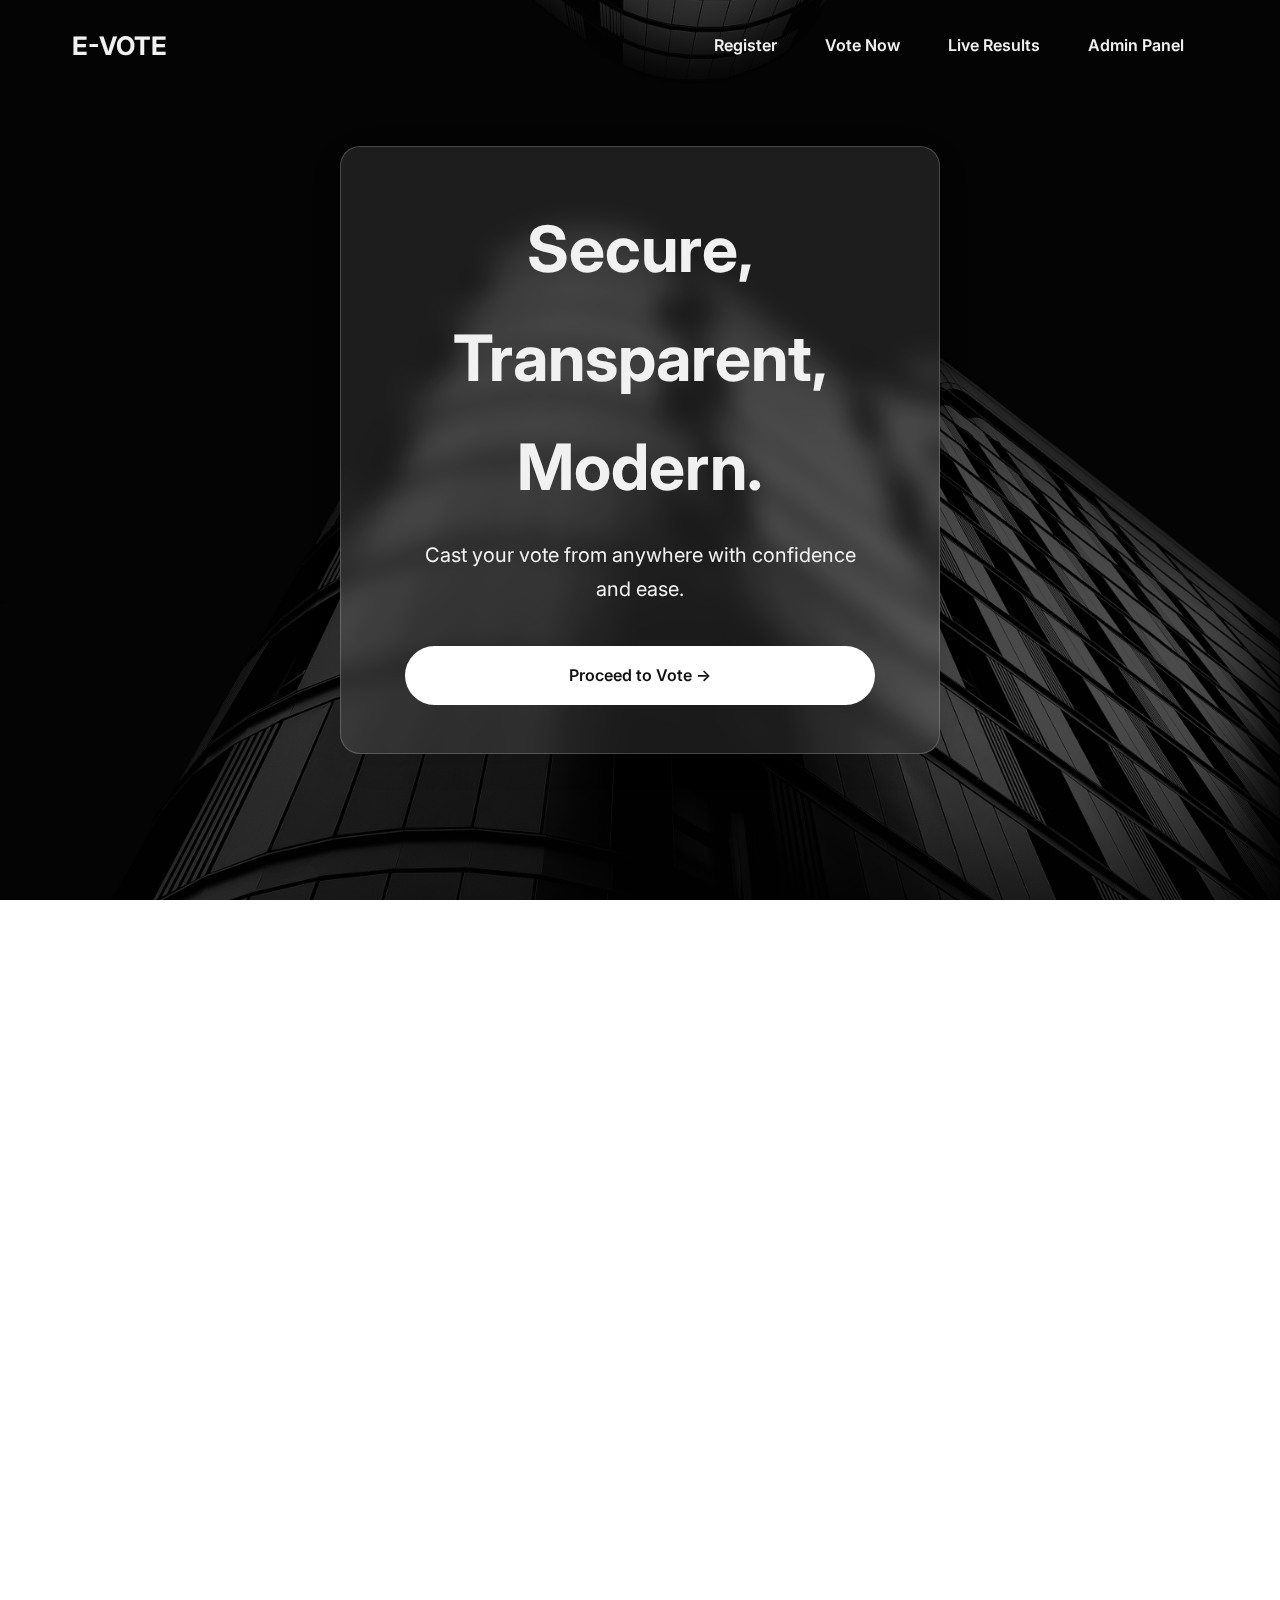
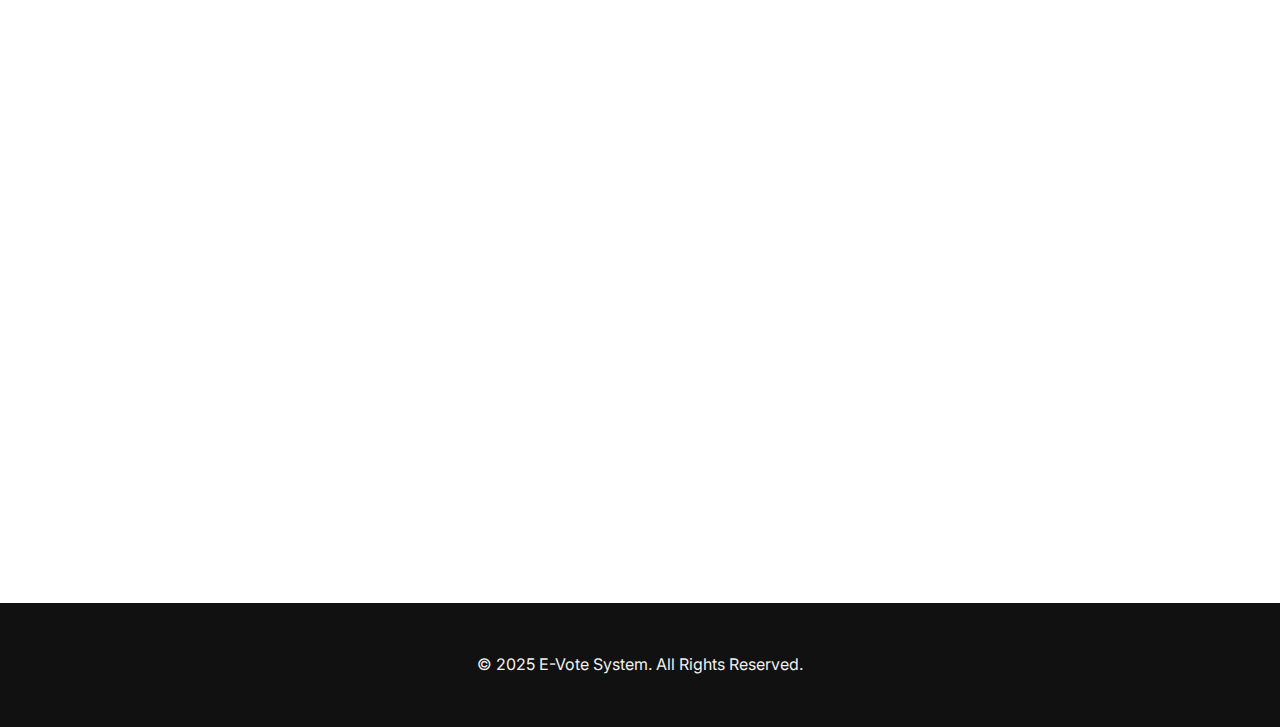
<file: frontend/index.html>
<!DOCTYPE html>
<html lang="en">
<head>
    <meta charset="UTF-8">
    <meta name="viewport" content="width=device-width, initial-scale=1.0">
    <title>E-Vote - Secure Online Voting</title>
    <link rel="stylesheet" href="style.css">
</head>
<body id="home-page">
    <header id="main-header">
        <nav class="container">
            <a href="index.html" class="logo">E-VOTE</a>
            <ul class="nav-links">
                <li><a href="register.html">Register</a></li>
                <li><a href="login.html">Vote Now</a></li>
                <li><a href="results.html">Live Results</a></li>
                <li><a href="admin.html">Admin Panel</a></li>
            </ul>
        </nav>
    </header>

    <main>
        <section class="hero-section">
           <div class="glass-wrapper reveal visible">
           <div class="hero-content">
               <h1>Secure, Transparent, Modern.</h1>
               <p>Cast your vote from anywhere with confidence and ease.</p>
               <a href="login.html" class="btn btn-primary">Proceed to Vote &rarr;</a>
        </div>
    </div>
        </section>
        <section class="hero-section" style="background-image: url('images/hero-bg.jpg');">
            <div class="hero-content">
                <h1 class="reveal">Secure, Transparent, Modern.</h1>
                <p class="reveal">Cast your vote from anywhere with confidence and ease.</p>
                <a href="login.html" class="btn btn-primary reveal">Proceed to Vote &rarr;</a>
            </div>
        </section>

        <section class="features-section container">
            <div class="feature-card reveal">
                <h3>Trustworthy Security</h3>
                <p>Your vote is encrypted and recorded with the highest standards of security.</p>
            </div>
            <div class="feature-card reveal">
                <h3>Live Results</h3>
                <p>Watch the results update in real-time with our transparent reporting dashboard.</p>
            </div>
            <div class="feature-card reveal">
                <h3>Accessible to All</h3>
                <p>A simple, intuitive interface ensures everyone can participate with ease.</p>
            </div>
        </section>
    </main>

    <footer>
        <div class="container">
            <p>&copy; 2025 E-Vote System. All Rights Reserved.</p>
        </div>
    </footer>

    <script src="app.js"></script>
</body>
</html>
</file>
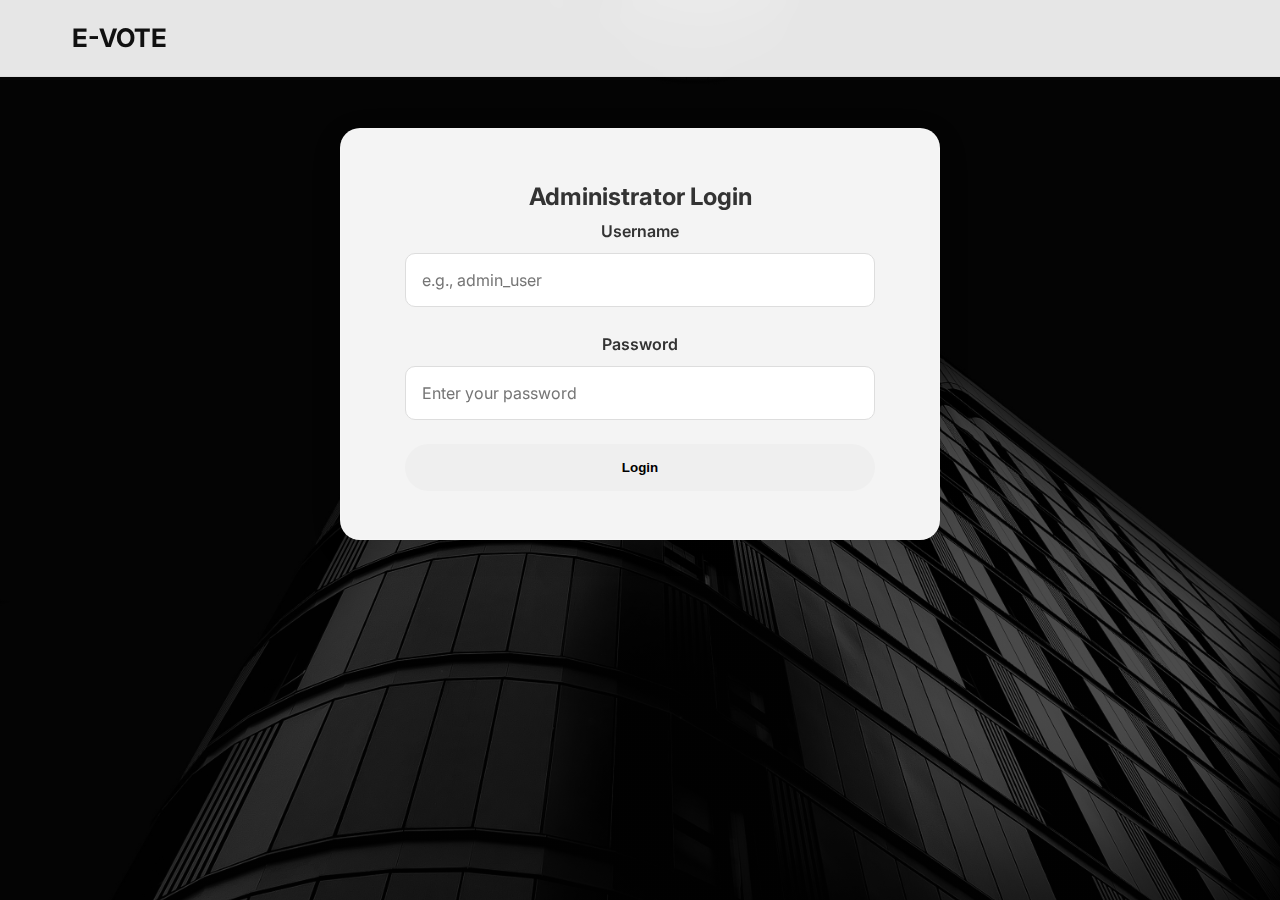
<file: frontend/admin.html>
<!DOCTYPE html>
<html lang="en">
<head>
    <meta charset="UTF-8">
    <meta name="viewport" content="width=device-width, initial-scale=1.0">
    <title>Admin Panel - E-Vote</title>
    <link rel="stylesheet" href="style.css">
</head>
<body id="admin-page">
    <header id="main-header" class="scrolled">
        <nav class="container">
            <a href="index.html" class="logo">E-VOTE</a>
        </nav>
    </header>

    <main class="container" style="padding-top: 8rem;">
        <div id="admin-login-view">
             <div class="glass-wrapper" style="color: var(--text-color); background: var(--secondary-color);">
                <h2>Administrator Login</h2>
                <form id="admin-login-form">
                    <div class="input-group">
                        <label for="username" style="color: var(--text-color);">Username</label>
                        <input type="text" id="username" placeholder="e.g., admin_user" required style="background: white; border-color: var(--border-color); color: var(--text-color);">
                    </div>
                    <div class="input-group">
                        <label for="password" style="color: var(--text-color);">Password</label>
                        <input type="password" id="password" placeholder="Enter your password" required style="background: white; border-color: var(--border-color); color: var(--text-color);">
                    </div>
                    <button type="submit" class="btn">Login</button>
                </form>
                 <div id="admin-login-message" class="message"></div>
            </div>
        </div>

        <div id="admin-dashboard-view" style="display: none;">
            <h2>Admin Dashboard</h2>
            
            <div class="admin-section">
                <h3>Add New Candidate</h3>
                <form id="add-candidate-form" class="admin-form">
                    <input type="text" id="candidate-name" placeholder="Candidate Name" required>
                    <input type="text" id="candidate-party" placeholder="Candidate Party" required>
                    <button type="submit" class="btn">Add Candidate</button>
                </form>
            </div>

            <div class="admin-section">
                <h3>Manage Candidates</h3>
                <div id="manage-candidate-list"></div>
            </div>

            <div class="admin-section">
                <h3>Election Controls</h3>
                <button id="reset-election-btn" class="btn btn-danger">Reset Election Data</button>
                <p class="warning">Warning: This will delete all votes and reset all vote counts.</p>
            </div>
        </div>
        <div id="admin-action-message" class="message"></div>
    </main>

    <script src="app.js"></script>
</body>
</html>
</file>
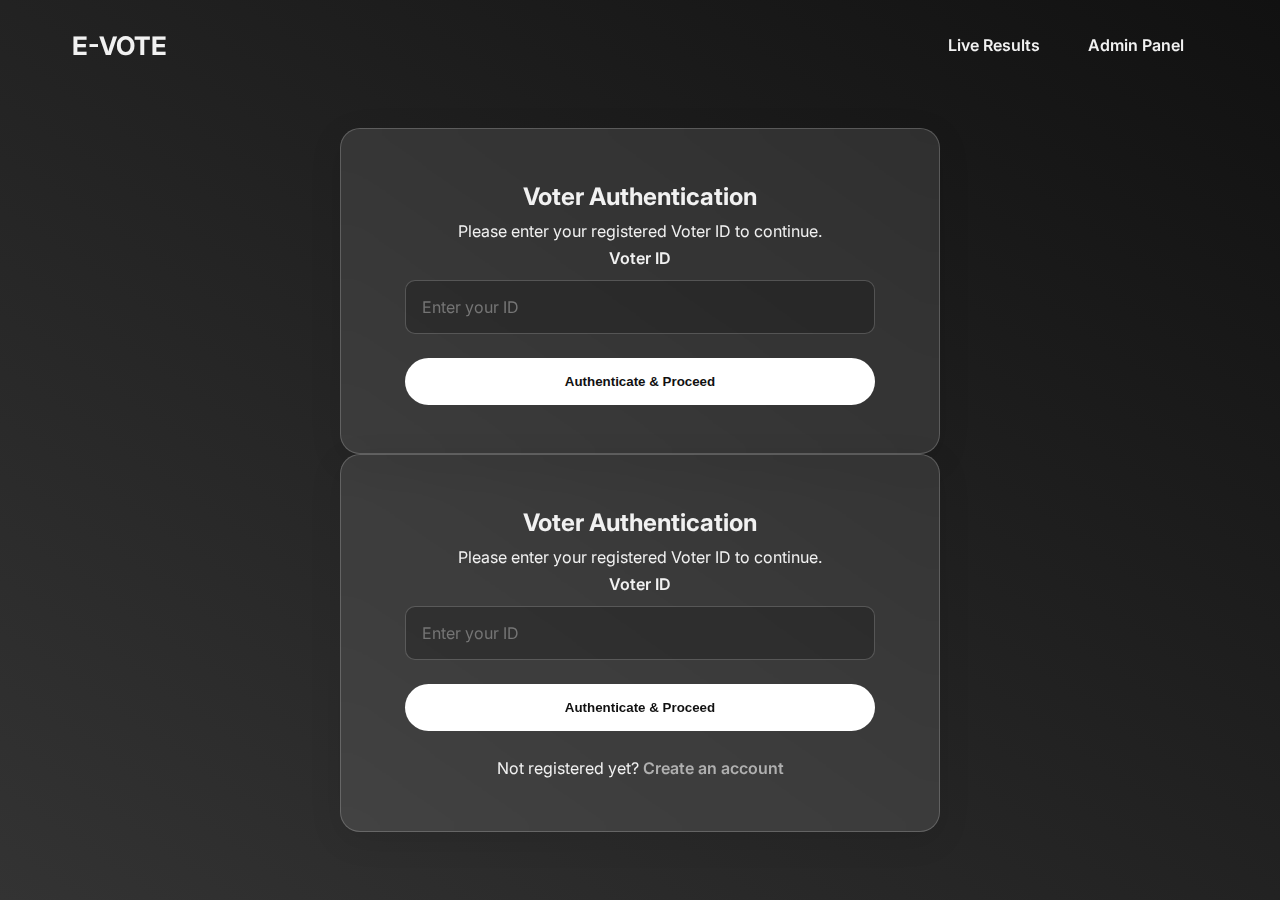
<file: frontend/login.html>
<!DOCTYPE html>
<html lang="en">
<head>
    <meta charset="UTF-8">
    <meta name="viewport" content="width=device-width, initial-scale=1.0">
    <title>Voter Authentication - E-Vote</title>
    <link rel="stylesheet" href="style.css">
</head>
<body id="login-page">
    <header id="main-header">
        <nav class="container">
            <a href="index.html" class="logo">E-VOTE</a>
            <ul class="nav-links">
                <li><a href="results.html">Live Results</a></li>
                <li><a href="admin.html">Admin Panel</a></li>
            </ul>
        </nav>
    </header>

    <main class="form-page-background">
        <div class="glass-wrapper reveal visible">
            <h2>Voter Authentication</h2>
            <p>Please enter your registered Voter ID to continue.</p>
            <form id="voter-login-form">
                <div class="input-group">
                    <label for="voterId">Voter ID</label>
                    <input type="text" id="voterId" name="voterId" placeholder="Enter your ID" required>
                </div>
                <button type="submit" class="btn btn-primary">Authenticate & Proceed</button>
            </form>
            <div id="login-message" class="message"></div>
        </div>
        <div class="glass-wrapper reveal visible">
    <h2>Voter Authentication</h2>
    <p>Please enter your registered Voter ID to continue.</p>
    <form id="voter-login-form">
        <div class="input-group">
            <label for="voterId">Voter ID</label>
            <input type="text" id="voterId" name="voterId" placeholder="Enter your ID" required>
        </div>
        <button type="submit" class="btn btn-primary">Authenticate & Proceed</button>
    </form>
    <div id="login-message" class="message"></div>
    
    <div class="form-footer-link">
        <p>Not registered yet? <a href="register.html">Create an account</a></p>
    </div>
    </div>
    </main>

    <script src="app.js"></script>
</body>
</html>
</file>
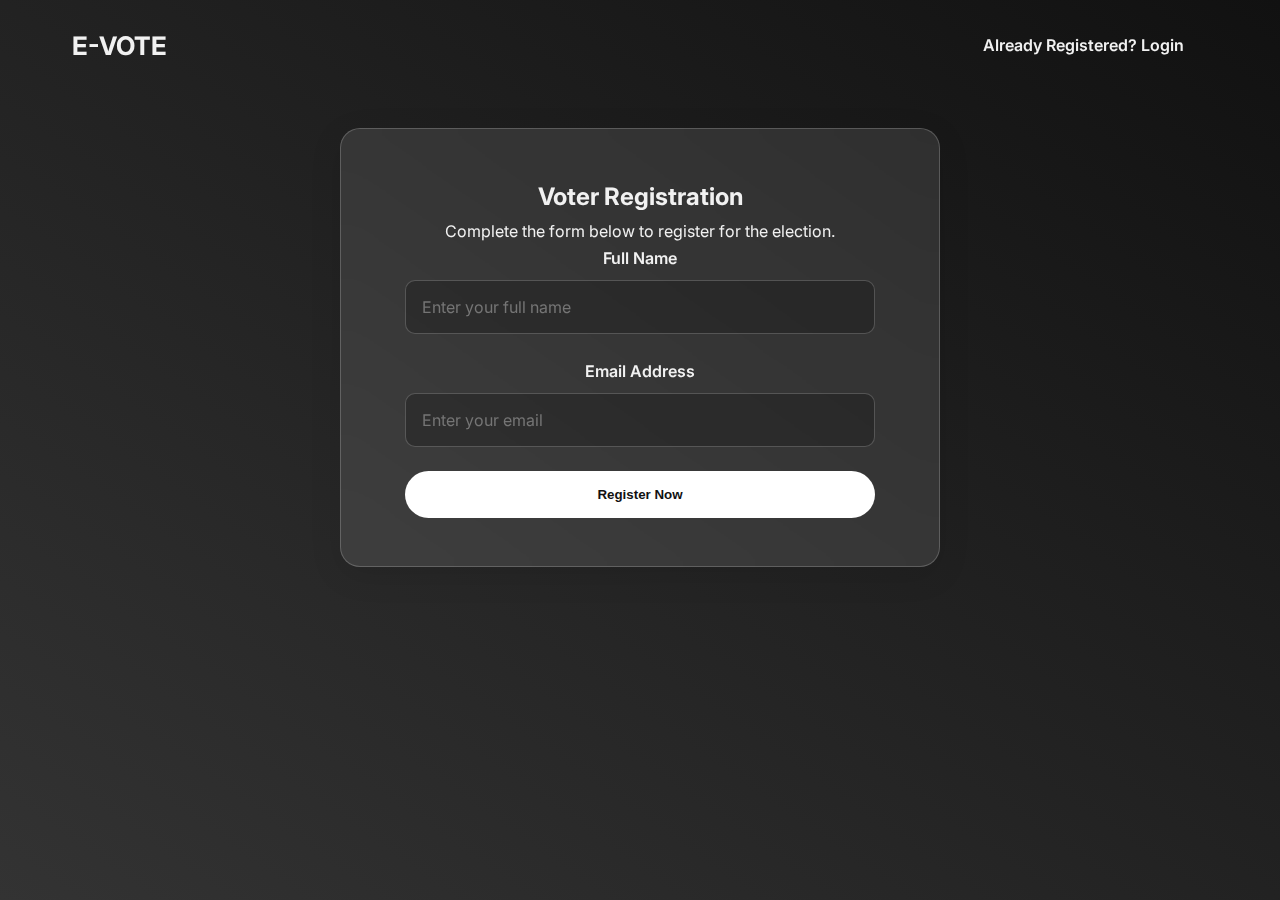
<file: frontend/register.html>
<!DOCTYPE html>
<html lang="en">
<head>
    <meta charset="UTF-8">
    <meta name="viewport" content="width=device-width, initial-scale=1.0">
    <title>Register to Vote - E-Vote</title>
    <link rel="stylesheet" href="style.css">
</head>
<body id="register-page">
    <header id="main-header">
        <nav class="container">
            <a href="index.html" class="logo">E-VOTE</a>
            <ul class="nav-links">
                <li><a href="login.html">Already Registered? Login</a></li>
            </ul>
        </nav>
    </header>

    <main class="form-page-background">
        <div class="glass-wrapper reveal visible">
            <h2>Voter Registration</h2>
            <p>Complete the form below to register for the election.</p>
            <form id="voter-registration-form">
                <div class="input-group">
                    <label for="voterName">Full Name</label>
                    <input type="text" id="voterName" name="voterName" placeholder="Enter your full name" required>
                </div>
                <div class="input-group">
                    <label for="voterEmail">Email Address</label>
                    <input type="email" id="voterEmail" name="voterEmail" placeholder="Enter your email" required>
                </div>
                <button type="submit" class="btn btn-primary">Register Now</button>
            </form>
            <div id="register-message" class="message"></div>
        </div>
    </main>

    <script src="app.js"></script>
</body>
</html>
</file>
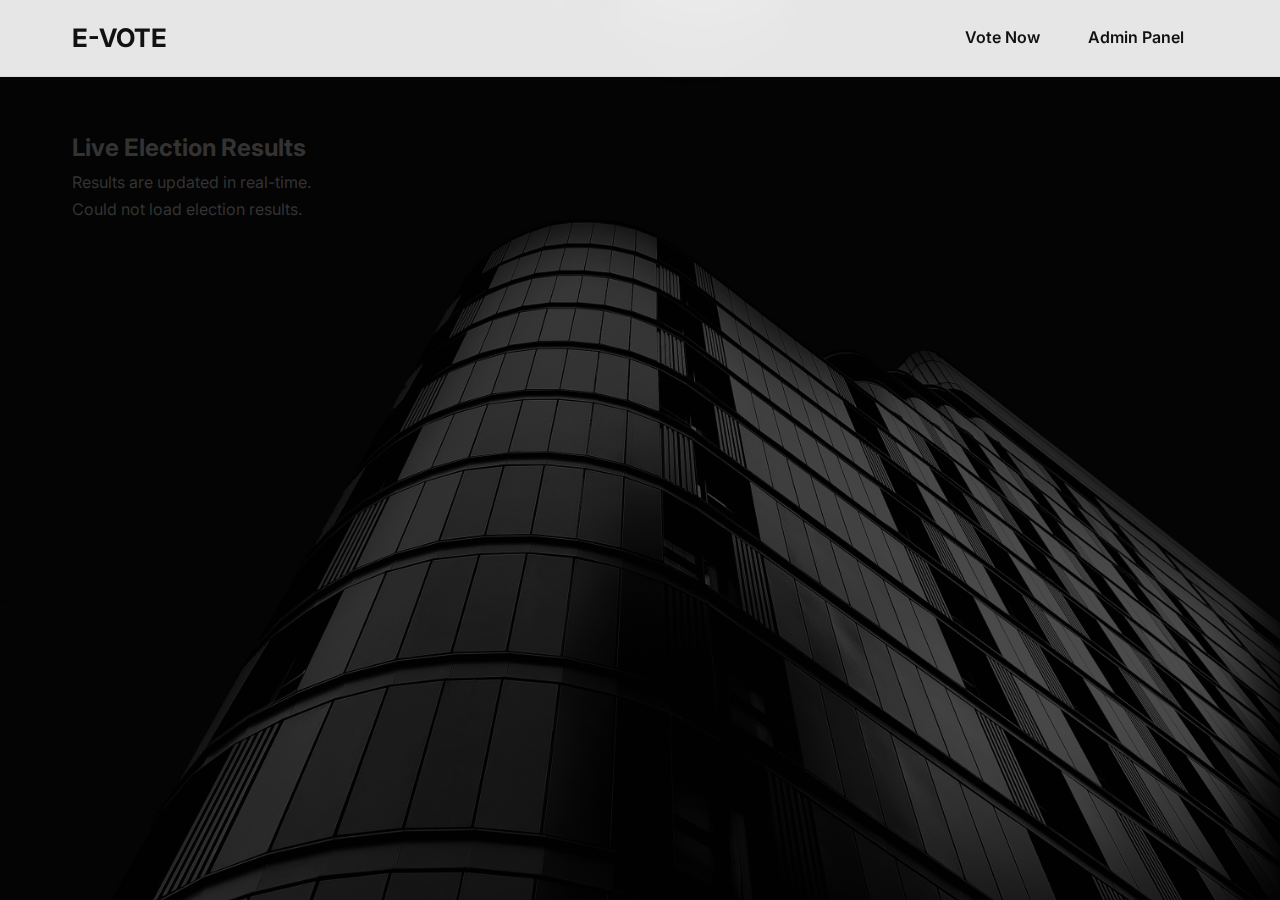
<file: frontend/results.html>
<!DOCTYPE html>
<html lang="en">
<head>
    <meta charset="UTF-8">
    <meta name="viewport" content="width=device-width, initial-scale=1.0">
    <title>Live Results - E-Vote</title>
    <link rel="stylesheet" href="style.css">
</head>
<body id="results-page">
    <header id="main-header" class="scrolled">
        <nav class="container">
            <a href="index.html" class="logo">E-VOTE</a>
            <ul class="nav-links">
                <li><a href="login.html">Vote Now</a></li>
                <li><a href="admin.html">Admin Panel</a></li>
            </ul>
        </nav>
    </header>

    <main class="container" style="padding-top: 8rem;">
        <div class="results-header reveal visible">
            <h2>Live Election Results</h2>
            <p>Results are updated in real-time.</p>
        </div>
        <div id="results-container" class="results-grid">
            </div>
    </main>

    <script src="app.js"></script>
</body>
</html>
</file>
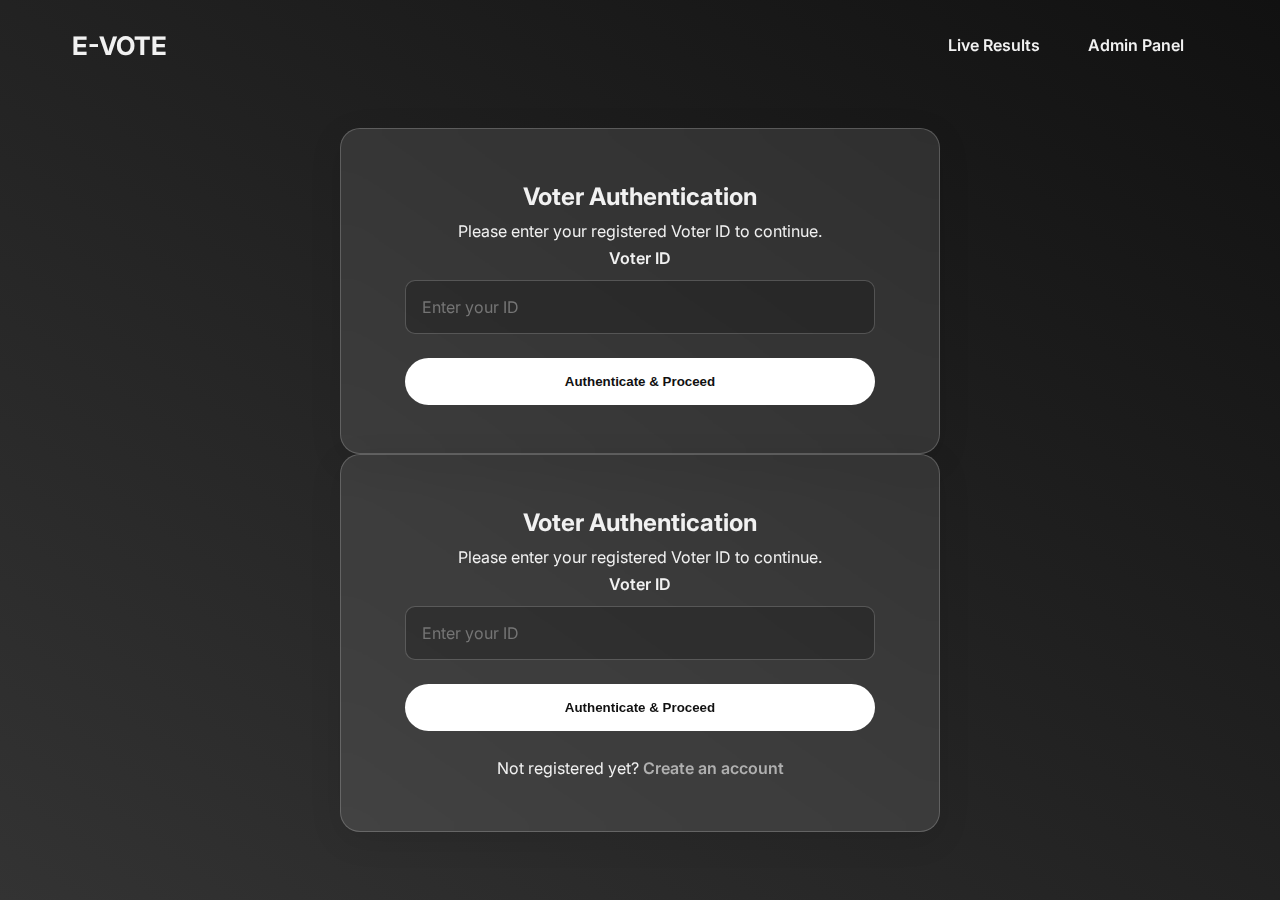
<file: frontend/vote.html>
<!DOCTYPE html>
<html lang="en">
<head>
    <meta charset="UTF-8">
    <meta name="viewport" content="width=device-width, initial-scale=1.0">
    <title>Cast Your Vote - E-Vote</title>
    <link rel="stylesheet" href="style.css">
</head>
<body id="vote-page">
    <header id="main-header" class="scrolled">
        <nav class="container">
            <a href="index.html" class="logo">E-VOTE</a>
        </nav>
    </header>

    <main class="container" style="padding-top: 8rem;">
        <div class="vote-header reveal visible">
            <h2>Select Your Candidate</h2>
            <p>Click on a candidate to select them, then confirm your choice.</p>
        </div>
        <div id="candidate-list" class="candidate-grid">
            </div>
        <div class="vote-submission reveal visible">
            <p id="selection-text">No candidate selected.</p>
            <button id="submit-vote-btn" class="btn" disabled>Cast Final Vote</button>
        </div>
        <div id="vote-message" class="message"></div>
    </main>
    
    <script src="app.js"></script>
</body>
</html>
</file>
<file: frontend/style.css>
/* --- Google Fonts & Global Variables --- */
@import url('https://fonts.googleapis.com/css2?family=Inter:wght@300;400;600;700&display=swap');

:root {
    --font-family: 'Inter', sans-serif;
    --primary-color: #111111;
    --secondary-color: #f4f4f4;
    --background-color: #ffffff;
    --text-color: #333;
    --text-light: #f1f1f1;
    --border-color: #ddd;
    --glass-bg: rgba(255, 255, 255, 0.1);
    --glass-border: rgba(255, 255, 255, 0.2);
    --shadow: 0 8px 32px 0 rgba(0, 0, 0, 0.1);
}

/* --- Base & Reset --- */
* { box-sizing: border-box; margin: 0; padding: 0; }

/* --- THIS IS THE CORRECT BACKGROUND DEFINITION --- */
body {
    font-family: var(--font-family);
    color: var(--text-color);
    line-height: 1.7;
    overflow-x: hidden;
    
    /* This applies the background to the ENTIRE page and keeps it fixed */
    background: linear-gradient(rgba(0,0,0,0.7), rgba(0,0,0,0.7)), url('images/hero-bg.jpg');
    background-size: cover;
    background-position: center;
    background-attachment: fixed;
}

.container { max-width: 1200px; margin: 0 auto; padding: 0 2rem; }

/* --- Header & Dynamic Navigation --- */
#main-header {
    position: fixed;
    top: 0;
    left: 0;
    width: 100%;
    z-index: 1000;
    padding: 1.5rem 0;
    transition: background-color 0.4s ease, padding 0.4s ease;
}

#main-header.scrolled {
    background-color: rgba(255, 255, 255, 0.9);
    backdrop-filter: blur(10px);
    -webkit-backdrop-filter: blur(10px);
    border-bottom: 1px solid var(--border-color);
    padding: 1rem 0;
}

#main-header nav {
    display: flex;
    justify-content: space-between;
    align-items: center;
}

#main-header .logo {
    font-size: 1.6rem;
    font-weight: 700;
    text-decoration: none;
    z-index: 1;
    color: var(--text-light); /* Always white */
}

#main-header.scrolled .logo { color: var(--primary-color); }

.nav-links { display: flex; list-style: none; }
.nav-links a {
    text-decoration: none;
    margin: 0 1.5rem;
    font-weight: 600;
    transition: color 0.3s ease;
    color: var(--text-light); /* Always white */
}
#main-header.scrolled .nav-links a { color: var(--primary-color); }


/* --- THIS MAKES THE TOP SECTION TRANSPARENT --- */
.hero-section {
    min-height: 100vh;
    display: flex;
    align-items: center;
    justify-content: center;
    padding: 2rem;
    background: transparent !important; /* This forces it to be see-through */
}

/* --- THIS STYLES THE FLOATING GLASS PANEL --- */
.glass-wrapper {
    background: var(--glass-bg);
    backdrop-filter: blur(12px);
    -webkit-backdrop-filter: blur(12px);
    border-radius: 20px;
    border: 1px solid var(--glass-border);
    box-shadow: var(--shadow);
    color: var(--text-light);
    padding: 3rem 4rem;
    text-align: center;
    max-width: 600px; 
    margin: auto;
}

/* --- THIS MAKES THE FEATURES SECTION TRANSPARENT --- */
.features-section {
    padding: 6rem 2rem;
    display: grid;
    grid-template-columns: repeat(auto-fit, minmax(300px, 1fr));
    gap: 2rem;
    text-align: center;
    background-color: transparent; /* This makes it see-through */
    color: var(--text-light);
}

/* --- THIS APPLIES THE GLASS EFFECT TO FEATURE CARDS --- */
.feature-card {
    background: var(--glass-bg);
    backdrop-filter: blur(12px);
    -webkit-backdrop-filter: blur(12px);
    border-radius: 20px;
    border: 1px solid var(--glass-border);
    padding: 2.5rem;
}
.feature-card h3 { margin-bottom: 1rem; }


/* --- All other styles below remain the same --- */
.hero-content h1 { font-size: 4rem; margin-bottom: 1rem; }
.hero-content p { font-size: 1.25rem; margin-bottom: 2.5rem; }

.btn { display: inline-block; padding: 1rem 2.5rem; border-radius: 50px; text-decoration: none; font-weight: 600; cursor: pointer; transition: transform 0.3s ease, box-shadow 0.3s ease; border: none; }
.btn:hover { transform: translateY(-3px); box-shadow: 0 4px 15px rgba(0,0,0,0.2); }
.btn-primary { background: var(--background-color); color: var(--primary-color); }

.form-page-background { min-height: 100vh; padding: 8rem 2rem 2rem 2rem; background: linear-gradient(to top right, #333, #111); }
.input-group { margin-bottom: 1.5rem; }
.input-group label { display: block; margin-bottom: 0.5rem; font-weight: 600; }
.input-group input { width: 100%; padding: 1rem; background: rgba(0,0,0,0.2); border: 1px solid var(--glass-border); border-radius: 10px; font-family: var(--font-family); color: var(--text-light); font-size: 1rem; }
.glass-wrapper .btn { width: 100%; }

.reveal { opacity: 0; transform: translateY(30px); transition: opacity 0.8s ease, transform 0.8s ease; }
.reveal.visible { opacity: 1; transform: translateY(0); }
.hero-content .reveal:nth-child(1) { transition-delay: 0.2s; }
.hero-content .reveal:nth-child(2) { transition-delay: 0.4s; }
.hero-content .reveal:nth-child(3) { transition-delay: 0.6s; }
.features-section .reveal:nth-child(1) { transition-delay: 0.2s; }
.features-section .reveal:nth-child(2) { transition-delay: 0.4s; }
.features-section .reveal:nth-child(3) { transition-delay: 0.6s; }

footer { text-align: center; padding: 3rem 0; background: var(--primary-color); color: var(--text-light); }
.form-footer-link { text-align: center; margin-top: 1.5rem; }
.form-footer-link a { color: var(--text-light); font-weight: 600; text-decoration: none; }
#login-page .form-footer-link a { color: #b0b0b0; }
</file>
